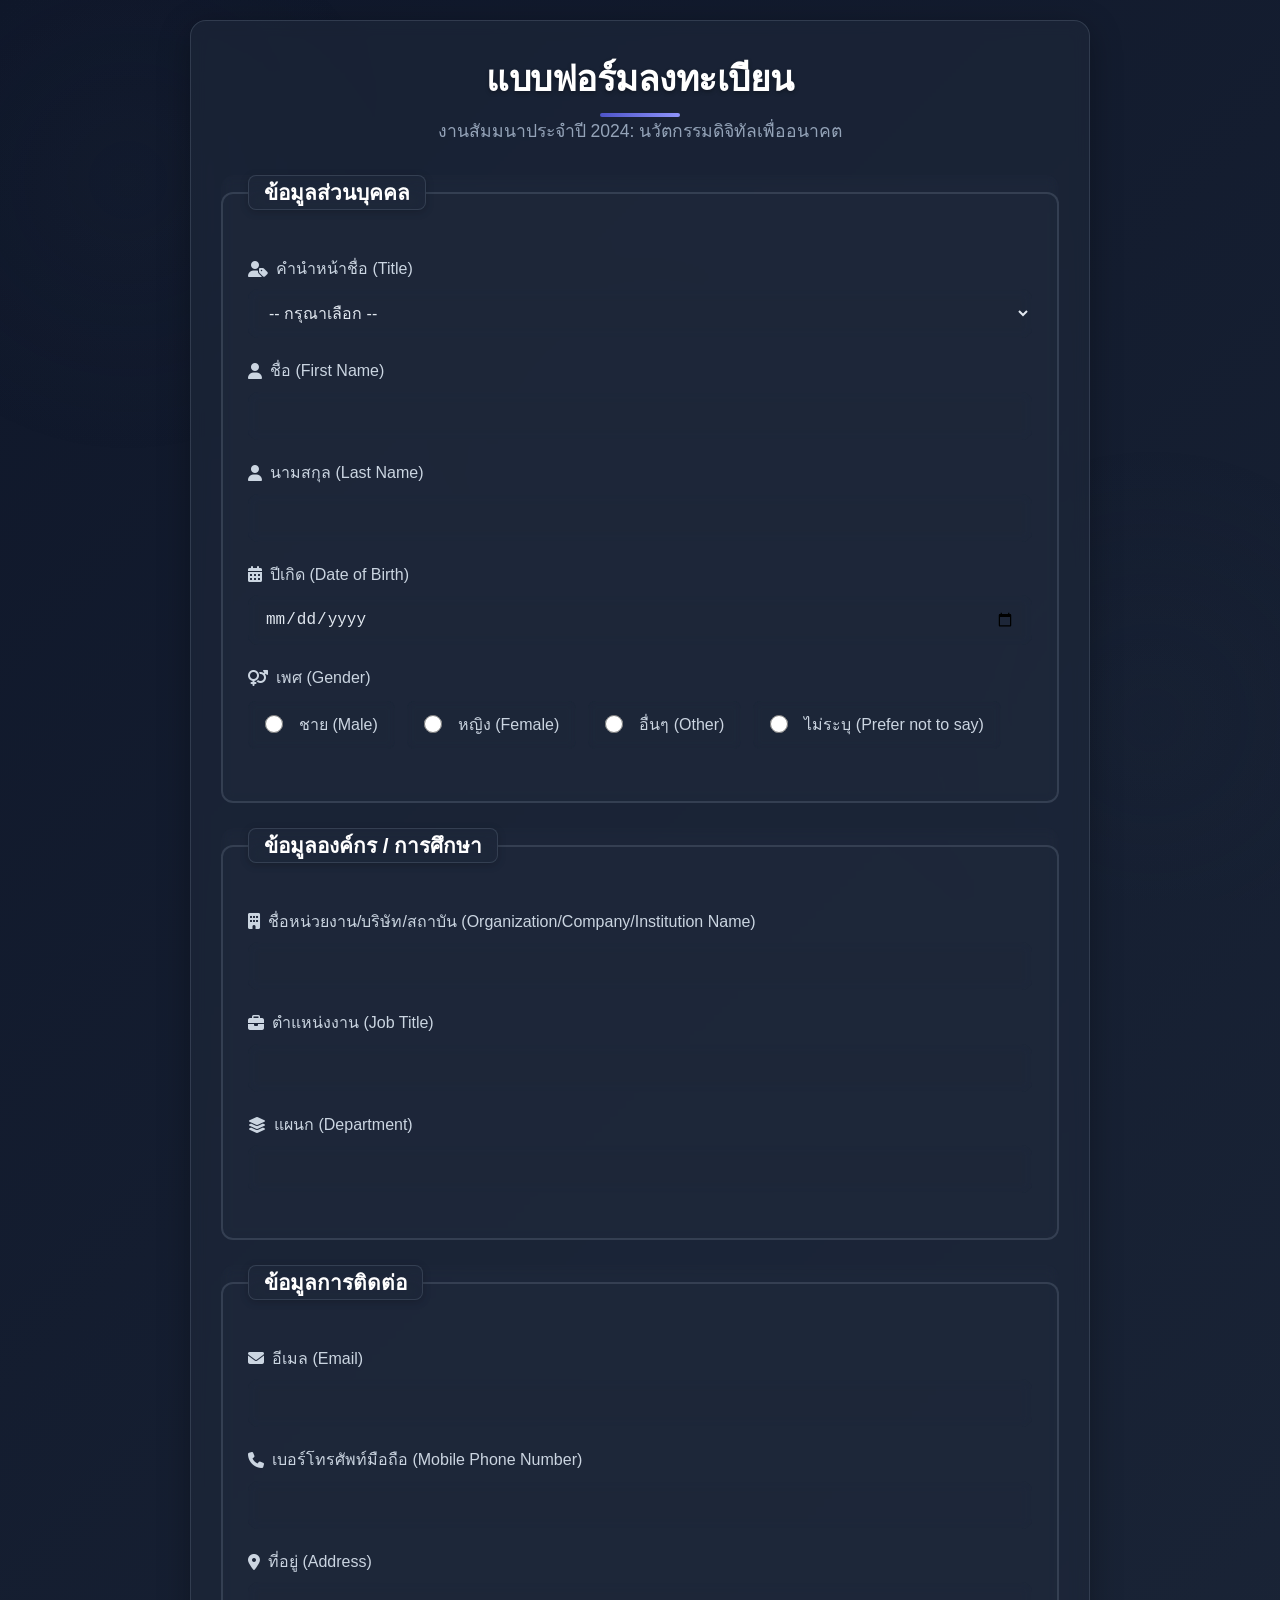
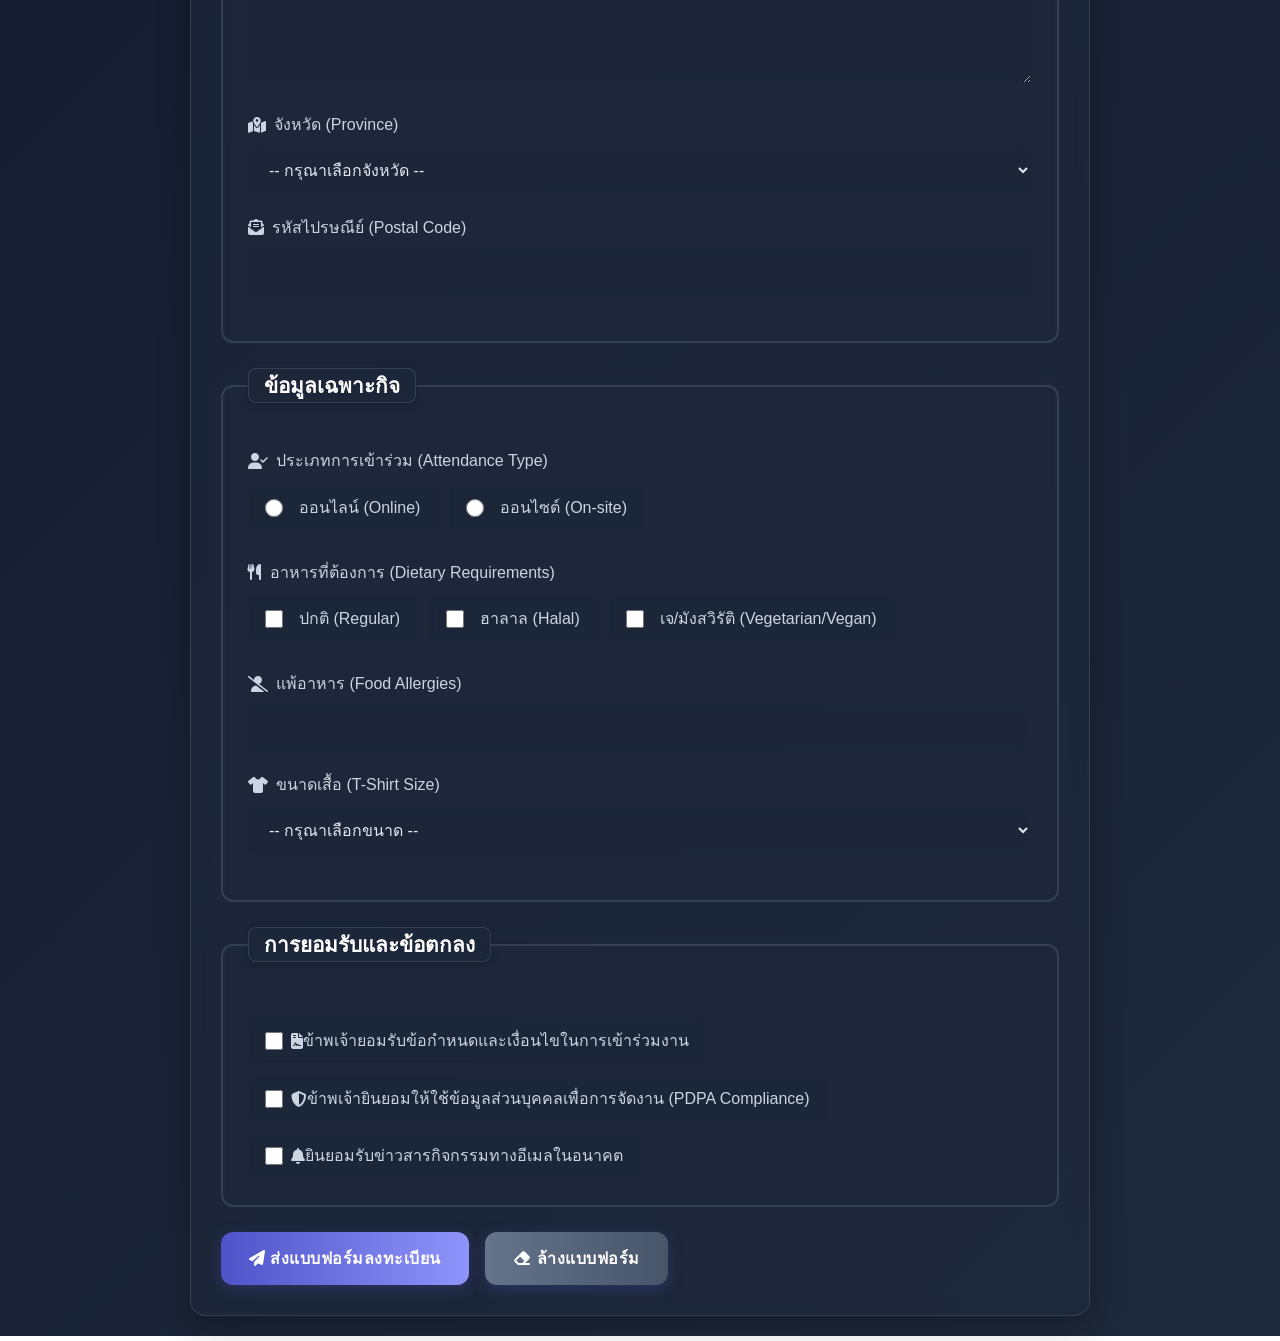
<file: index.html>
<!DOCTYPE html>
<html lang="th">
<head>
    <meta charset="UTF-8">
    <meta name="viewport" content="width=device-width, initial-scale=1.0">
    <title>แบบฟอร์มลงทะเบียน</title>
    <link rel="stylesheet" href="style.css">
    <!-- Font Awesome for icons -->
    <link rel="stylesheet" href="https://cdnjs.cloudflare.com/ajax/libs/font-awesome/6.4.0/css/all.min.css" integrity="sha512-iecdLmaskl7CVkqkXNQ/ZH/XLlvWZOJyj7Yy7tcenmpD1ypASozpmT/E0iPtmFIB46ZmdtAc9eNBvH0H/ZpiBw==" crossorigin="anonymous" referrerpolicy="no-referrer" />
</head>
<body>
    <div class="body-background"></div>
    <div class="container">
        <h1>แบบฟอร์มลงทะเบียน</h1>
        <p>งานสัมมนาประจำปี 2024: นวัตกรรมดิจิทัลเพื่ออนาคต</p>

        <!-- Loading Spinner -->
        <div id="loadingSpinner" class="loading-spinner" style="display: none;">
            <div class="spinner"></div>
            <p>กำลังบันทึกข้อมูล...</p>
        </div>

        <!-- Notification Container -->
        <div id="notificationContainer"></div>

        <form id="registrationForm">
            <!-- Section 1: ข้อมูลส่วนบุคคล -->
            <fieldset>
                <legend>ข้อมูลส่วนบุคคล</legend>
                <div class="form-group">
                    <label for="title"><i class="fas fa-user-tag"></i> คำนำหน้าชื่อ (Title)</label>
                    <select id="title" name="title" required>
                        <option value="">-- กรุณาเลือก --</option>
                        <option value="นาย">นาย (Mr.)</option>
                        <option value="นาง">นาง (Mrs.)</option>
                        <option value="นางสาว">นางสาว (Ms.)</option>
                    </select>
                </div>
                <div class="form-group">
                    <label for="firstname"><i class="fas fa-user"></i> ชื่อ (First Name)</label>
                    <input type="text" id="firstname" name="firstname" required>
                </div>
                <div class="form-group">
                    <label for="lastname"><i class="fas fa-user"></i> นามสกุล (Last Name)</label>
                    <input type="text" id="lastname" name="lastname" required>
                </div>
                <div class="form-group">
                    <label for="dob"><i class="fas fa-calendar-alt"></i> ปีเกิด (Date of Birth)</label>
                    <input type="date" id="dob" name="dob" required>
                </div>
                <div class="form-group">
                    <label><i class="fas fa-venus-mars"></i> เพศ (Gender)</label>
                    <div class="radio-group" required>
                        <label><input type="radio" name="gender" value="ชาย"> ชาย (Male)</label>
                        <label><input type="radio" name="gender" value="หญิง"> หญิง (Female)</label>
                        <label><input type="radio" name="gender" value="อื่นๆ"> อื่นๆ (Other)</label>
                        <label><input type="radio" name="gender" value="ไม่ระบุ"> ไม่ระบุ (Prefer not to say)</label>
                    </div>
                </div>
            </fieldset>

            <!-- Section 2: ข้อมูลองค์กร / การศึกษา -->
            <fieldset>
                <legend>ข้อมูลองค์กร / การศึกษา</legend>
                <div class="form-group">
                    <label for="organization"><i class="fas fa-building"></i> ชื่อหน่วยงาน/บริษัท/สถาบัน (Organization/Company/Institution Name)</label>
                    <input type="text" id="organization" name="organization">
                </div>
                <div class="form-group">
                    <label for="jobtitle"><i class="fas fa-briefcase"></i> ตำแหน่งงาน (Job Title)</label>
                    <input type="text" id="jobtitle" name="jobtitle">
                </div>
                <div class="form-group">
                    <label for="department"><i class="fas fa-layer-group"></i> แผนก (Department)</label>
                    <input type="text" id="department" name="department">
                </div>
            </fieldset>

            <!-- Section 3: ข้อมูลการติดต่อ -->
            <fieldset>
                <legend>ข้อมูลการติดต่อ</legend>
                <div class="form-group">
                    <label for="email"><i class="fas fa-envelope"></i> อีเมล (Email)</label>
                    <input type="email" id="email" name="email" required>
                </div>
                <div class="form-group">
                    <label for="phone"><i class="fas fa-phone"></i> เบอร์โทรศัพท์มือถือ (Mobile Phone Number)</label>
                    <input type="tel" id="phone" name="phone" required>
                </div>
                <div class="form-group">
                    <label for="address"><i class="fas fa-map-marker-alt"></i> ที่อยู่ (Address)</label>
                    <textarea id="address" name="address" rows="4" required></textarea>
                </div>
                <div class="form-group">
                    <label for="province"><i class="fas fa-map-marked-alt"></i> จังหวัด (Province)</label>
                    <select id="province" name="province" required>
                        <option value="">-- กรุณาเลือกจังหวัด --</option>
                        <!-- We'll add a few Thai provinces as example, but in reality you might want all 77 -->
                        <option value="กรุงเทพมหานคร">กรุงเทพมหานคร</option>
                        <option value="เชียงใหม่">เชียงใหม่</option>
                        <option value="ภูเก็ต">ภูเก็ต</option>
                        <option value="ขอนแก่น">ขอนแก่น</option>
                        <option value="สงขลา">สงขลา</option>
                    </select>
                </div>
                <div class="form-group">
                    <label for="postalcode"><i class="fas fa-envelope-open-text"></i> รหัสไปรษณีย์ (Postal Code)</label>
                    <input type="text" id="postalcode" name="postalcode" required>
                </div>
            </fieldset>

            <!-- Section 4: ข้อมูลเฉพาะกิจ -->
            <fieldset>
                <legend>ข้อมูลเฉพาะกิจ</legend>
                <div class="form-group">
                    <label><i class="fas fa-user-check"></i> ประเภทการเข้าร่วม (Attendance Type)</label>
                    <div class="radio-group" required>
                        <label><input type="radio" name="attendance" value="ออนไลน์"> ออนไลน์ (Online)</label>
                        <label><input type="radio" name="attendance" value="ออนไซต์"> ออนไซต์ (On-site)</label>
                    </div>
                </div>
                <div class="form-group">
                    <label><i class="fas fa-utensils"></i> อาหารที่ต้องการ (Dietary Requirements)</label>
                    <div class="checkbox-group">
                        <label><input type="checkbox" name="diet[]" value="ปกติ"> ปกติ (Regular)</label>
                        <label><input type="checkbox" name="diet[]" value="ฮาลาล"> ฮาลาล (Halal)</label>
                        <label><input type="checkbox" name="diet[]" value="เจ/มังสวิรัติ"> เจ/มังสวิรัติ (Vegetarian/Vegan)</label>
                    </div>
                </div>
                <div class="form-group">
                    <label for="allergies"><i class="fas fa-user-slash"></i> แพ้อาหาร (Food Allergies)</label>
                    <input type="text" id="allergies" name="allergies">
                </div>
                <div class="form-group">
                    <label for="tshirt"><i class="fas fa-tshirt"></i> ขนาดเสื้อ (T-Shirt Size)</label>
                    <select id="tshirt" name="tshirt" required>
                        <option value="">-- กรุณาเลือกขนาด --</option>
                        <option value="S">S</option>
                        <option value="M">M</option>
                        <option value="L">L</option>
                        <option value="XL">XL</option>
                        <option value="2XL">2XL</option>
                    </select>
                </div>
            </fieldset>

            <!-- Section 5: การยอมรับและข้อตกลง -->
            <fieldset>
                <legend>การยอมรับและข้อตกลง</legend>
                <div class="checkbox-group">
                    <label><input type="checkbox" name="terms" value="accept" required> <i class="fas fa-file-contract"></i> ข้าพเจ้ายอมรับข้อกำหนดและเงื่อนไขในการเข้าร่วมงาน</label>
                </div>
                <div class="checkbox-group">
                    <label><input type="checkbox" name="pdpa" value="consent" required> <i class="fas fa-shield-alt"></i> ข้าพเจ้ายินยอมให้ใช้ข้อมูลส่วนบุคคลเพื่อการจัดงาน (PDPA Compliance)</label>
                </div>
                <div class="checkbox-group">
                    <label><input type="checkbox" name="newsletter" value="yes"> <i class="fas fa-bell"></i> ยินยอมรับข่าวสารกิจกรรมทางอีเมลในอนาคต</label>
                </div>
            </fieldset>

            <button type="submit"><i class="fas fa-paper-plane"></i> ส่งแบบฟอร์มลงทะเบียน</button>
            <button type="reset"><i class="fas fa-eraser"></i> ล้างแบบฟอร์ม</button>
        </form>
    </div>
    <script src="config.js"></script>
    <script src="script.js"></script>
</body>
</html>
</file>
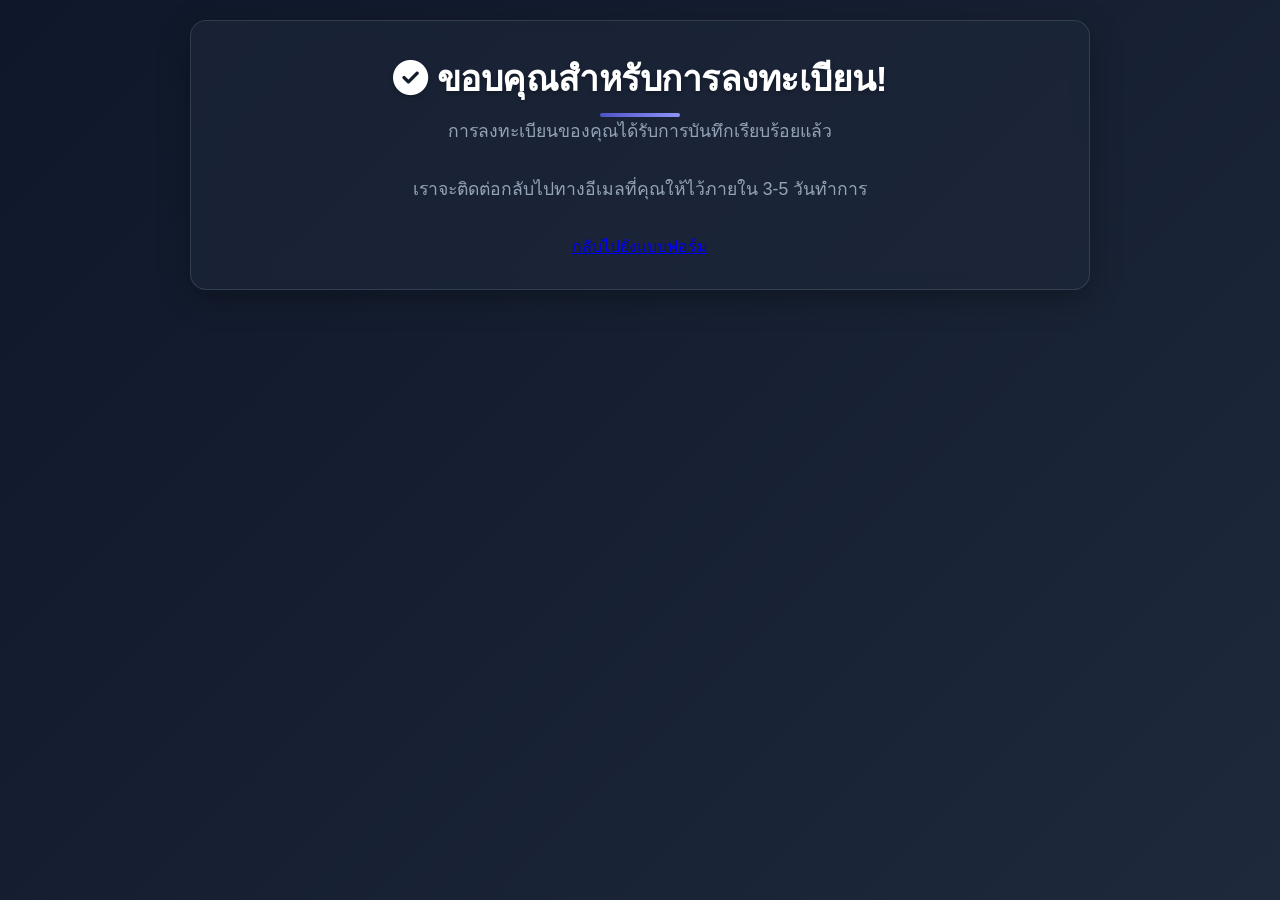
<file: thank-you.html>
<!DOCTYPE html>
<html lang="th">
<head>
    <meta charset="UTF-8">
    <meta name="viewport" content="width=device-width, initial-scale=1.0">
    <title>ขอบคุณสำหรับการลงทะเบียน</title>
    <link rel="stylesheet" href="style.css">
    <!-- Font Awesome for icons -->
    <link rel="stylesheet" href="https://cdnjs.cloudflare.com/ajax/libs/font-awesome/6.4.0/css/all.min.css" integrity="sha512-iecdLmaskl7CVkqkXNQ/ZH/XLlvWZOJyj7Yy7tcenmpD1ypASozpmT/E0iPtmFIB46ZmdtAc9eNBvH0H/ZpiBw==" crossorigin="anonymous" referrerpolicy="no-referrer" />
</head>
<body>
    <div class="container">
        <h1><i class="fas fa-check-circle"></i> ขอบคุณสำหรับการลงทะเบียน!</h1>
        <p>การลงทะเบียนของคุณได้รับการบันทึกเรียบร้อยแล้ว</p>
        <p>เราจะติดต่อกลับไปทางอีเมลที่คุณให้ไว้ภายใน 3-5 วันทำการ</p>
        <div style="text-align: center; margin-top: 30px;">
            <a href="index.html" class="button">กลับไปยังแบบฟอร์ม</a>
        </div>
    </div>
</body>
</html>
</file>
<file: style.css>
:root {
    --primary-color: #4e54c8;
    --secondary-color: #8f94fb;
    --success-color: #43e97b;
    --warning-color: #f8961e;
    --danger-color: #f953c6;
    --dark-bg: #0f172a;
    --darker-bg: #020617;
    --light-bg: #1e293b;
    --lighter-bg: #334155;
    --text-color: #e2e8f0;
    --border-color: #334155;
    --focus-color: #6366f1;
    --glass-bg: rgba(30, 41, 59, 0.6);
    --glass-border: rgba(148, 163, 184, 0.2);
    --shadow-color: rgba(0, 0, 0, 0.3);
    --animation-duration: 0.3s;
    --animation-easing: cubic-bezier(0.4, 0, 0.2, 1);
    --reduced-motion: 0.1s;
}

* {
    margin: 0;
    padding: 0;
    box-sizing: border-box;
}

body {
    background-color: var(--dark-bg);
    color: var(--text-color);
    font-family: 'Segoe UI', Tahoma, Geneva, Verdana, sans-serif;
    line-height: 1.6;
    min-height: 100vh;
    padding: 20px;
    /* Static background instead of animated gradient */
    background: linear-gradient(135deg, #0f172a 0%, #1e293b 100%);
}

/* Simplified background animation container - reduced opacity and slower animation */
.body-background {
    position: fixed;
    top: 0;
    left: 0;
    width: 100%;
    height: 100%;
    background-image:
        radial-gradient(circle at 10% 20%, rgba(30, 41, 59, 0.15) 0%, transparent 20%),
        radial-gradient(circle at 90% 80%, rgba(30, 41, 59, 0.15) 0%, transparent 20%),
        radial-gradient(circle at 50% 50%, rgba(30, 41, 59, 0.1) 0%, transparent 25%);
    animation: float 30s ease-in-out infinite;
    pointer-events: none;
    z-index: -1;
}

.container {
    max-width: 900px;
    margin: 0 auto;
    background: var(--glass-bg);
    backdrop-filter: blur(8px);
    border: 1px solid var(--glass-border);
    border-radius: 16px;
    padding: 30px;
    box-shadow: 0 8px 32px var(--shadow-color);
    position: relative;
    z-index: 1;
    animation: slideUp 0.5s var(--animation-easing) forwards;
    opacity: 0;
}

h1 {
    color: #ffffff;
    text-align: center;
    margin-bottom: 10px;
    font-size: 2.2rem;
    text-shadow: 0 2px 4px rgba(0,0,0,0.3);
    letter-spacing: -0.5px;
    position: relative;
}

h1::after {
    content: '';
    position: absolute;
    bottom: -10px;
    left: 50%;
    transform: translateX(-50%);
    width: 80px;
    height: 4px;
    background: linear-gradient(to right, var(--primary-color), var(--secondary-color));
    border-radius: 2px;
}

p {
    text-align: center;
    color: #94a3b8;
    margin-bottom: 30px;
    font-size: 1.1rem;
}

/* Glassmorphism fieldset */
fieldset {
    border: 2px solid var(--glass-border);
    border-radius: 12px;
    padding: 25px;
    margin-bottom: 25px;
    background: var(--glass-bg);
    backdrop-filter: blur(6px);
    transition: all var(--reduced-motion) var(--animation-easing);
    position: relative;
    overflow: hidden;
    animation: fadeIn var(--reduced-motion) var(--animation-easing) forwards;
    opacity: 0;
    transform: translateY(10px);
}

fieldset:nth-child(1) { animation-delay: 0.05s; }
fieldset:nth-child(2) { animation-delay: 0.1s; }
fieldset:nth-child(3) { animation-delay: 0.15s; }
fieldset:nth-child(4) { animation-delay: 0.2s; }
fieldset:nth-child(5) { animation-delay: 0.25s; }

/* Animated border gradient */
fieldset::before {
    content: '';
    position: absolute;
    top: -2px;
    left: -2px;
    right: -2px;
    bottom: -2px;
    background: linear-gradient(45deg,
        var(--primary-color),
        var(--secondary-color),
        var(--primary-color));
    background-size: 400%;
    border-radius: 14px;
    z-index: -1;
    opacity: 0;
    transition: opacity var(--animation-duration) var(--animation-easing);
    filter: blur(8px);
}

fieldset:hover::before {
    opacity: 0.5;
    animation: gradientMove 4s ease infinite;
}

fieldset:focus-within {
    border-color: var(--focus-color);
    box-shadow: 0 0 0 4px rgba(99, 102, 241, 0.25);
    transform: translateY(-2px);
}

fieldset:focus-within::before {
    opacity: 0.7;
}

/* Floating legend */
legend {
    font-weight: 600;
    font-size: 1.3rem;
    color: #ffffff;
    padding: 0 15px;
    margin-bottom: 20px;
    position: relative;
    display: inline-block;
    background: var(--glass-bg);
    backdrop-filter: blur(8px);
    border-radius: 8px;
    border: 1px solid var(--glass-border);
    box-shadow: 0 2px 8px rgba(0,0,0,0.2);
    transform: translateY(-10px);
    animation: legendFloat 0.6s var(--animation-easing) forwards;
    opacity: 0;
}

/* Animate legend when fieldset is viewed */
fieldset:nth-child(1) legend { animation-delay: 0.15s; }
fieldset:nth-child(2) legend { animation-delay: 0.25s; }
fieldset:nth-child(3) legend { animation-delay: 0.35s; }
fieldset:nth-child(4) legend { animation-delay: 0.45s; }
fieldset:nth-child(5) legend { animation-delay: 0.55s; }

.form-group {
    margin-bottom: 20px;
}

.form-group label {
    display: block;
    margin-bottom: 8px;
    font-weight: 500;
    color: #cbd5e1;
    display: flex;
    align-items: center;
    gap: 8px;
    font-size: 1rem;
}

/* Form inputs with glassmorphism */
.form-group input[type="text"],
.form-group input[type="email"],
.form-group input[type="tel"],
.form-group input[type="date"],
.form-group select,
.form-group textarea {
    width: 100%;
    padding: 14px 16px;
    border: none;
    border-radius: 10px;
    background: rgba(30, 41, 59, 0.4);
    backdrop-filter: blur(6px);
    color: var(--text-color);
    font-size: 1rem;
    transition: all var(--animation-duration) var(--animation-easing);
    border: 1px solid transparent;
}

.form-group input[type="text"]::placeholder,
.form-group input[type="email"]::placeholder,
.form-group input[type="tel"]::placeholder,
.form-group input[type="date"]::placeholder,
.form-group textarea::placeholder {
    color: #94a3b8;
    opacity: 1;
}

.form-group input[type="text"]:focus,
.form-group input[type="email"]:focus,
.form-group input[type="tel"]:focus,
.form-group input[type="date"]:focus,
.form-group select:focus,
.form-group textarea:focus {
    outline: none;
    border-color: var(--focus-color);
    box-shadow: 0 0 0 3px rgba(99, 102, 241, 0.25);
    background: rgba(30, 41, 59, 0.5);
    transform: translateY(-2px);
    transition: all var(--reduced-motion) var(--animation-easing);
}

/* Removed pulse animation to reduce CPU/GPU load */

/* Hover scale effect */
.form-group input[type="text"]:hover,
.form-group input[type="email"]:hover,
.form-group input[type="tel"]:hover,
.form-group input[type="date"]:hover,
.form-group select:hover,
.form-group textarea:hover {
    transform: scale(1.02);
    transition: all var(--reduced-motion) var(--animation-easing);
}

/* Radio and checkbox groups */
.radio-group,
.checkbox-group {
    display: flex;
    flex-wrap: wrap;
    gap: 12px;
    margin-top: 10px;
}

.radio-group label,
.checkbox-group label {
    display: flex;
    align-items: center;
    cursor: pointer;
    font-weight: 500;
    color: #cbd5e1;
    padding: 10px 16px;
    border-radius: 8px;
    background: rgba(30, 41, 59, 0.3);
    backdrop-filter: blur(4px);
    transition: all var(--reduced-motion) var(--animation-easing);
    border: 1px solid transparent;
}

.radio-group label:hover,
.checkbox-group label:hover {
    background: rgba(30, 41, 59, 0.4);
    transform: translateY(-2px);
}

.radio-group input[type="radio"],
.checkbox-group input[type="checkbox"] {
    margin-right: 8px;
    width: 18px;
    height: 18px;
    cursor: pointer;
}

/* Checked state */
.radio-group label:has(input[type="radio"]:checked),
.checkbox-group label:has(input[type="checkbox"]:checked) {
    background: linear-gradient(to right, var(--primary-color), var(--secondary-color));
    color: white;
    box-shadow: 0 4px 12px rgba(79, 84, 200, 0.3);
}

/* Buttons */
button {
    background: linear-gradient(to right, var(--primary-color), var(--secondary-color));
    color: white;
    border: none;
    padding: 14px 28px;
    border-radius: 12px;
    cursor: pointer;
    font-size: 1rem;
    font-weight: 600;
    transition: all var(--animation-duration) var(--animation-easing);
    position: relative;
    overflow: hidden;
    box-shadow: 0 4px 15px rgba(79, 84, 200, 0.3);
    margin-right: 12px;
    letter-spacing: 0.5px;
}

button:hover {
    transform: translateY(-3px);
    box-shadow: 0 8px 25px rgba(79, 84, 200, 0.4);
    background: linear-gradient(to right, var(--secondary-color), var(--primary-color));
}

button:active {
    transform: translateY(0);
}

button[type="reset"] {
    background: linear-gradient(to right, #64748b, #475569);
}

button[type="reset"]:hover {
    background: linear-gradient(to right, #475569, #64748b);
    box-shadow: 0 4px 15px rgba(100, 116, 139, 0.3);
}

/* Loading spinner */
.loading-spinner {
    display: flex;
    flex-direction: column;
    align-items: center;
    justify-content: center;
    position: fixed;
    top: 0;
    left: 0;
    width: 100%;
    height: 100%;
    background: rgba(15, 23, 42, 0.8);
    backdrop-filter: blur(4px);
    z-index: 1000;
    opacity: 0;
    visibility: hidden;
    transition: opacity 0.3s var(--animation-easing);
}

.loading-spinner.visible {
    opacity: 1;
    visibility: visible;
}

.spinner {
    width: 50px;
    height: 50px;
    border: 5px solid var(--glass-border);
    border-top-color: var(--primary-color);
    border-radius: 50%;
    animation: spin 1s linear infinite;
    margin-bottom: 16px;
}

.loading-spinner p {
    color: #e2e8f0;
    font-size: 1.1rem;
    letter-spacing: 0.5px;
}

/* Notification styles */
#notificationContainer {
    position: fixed;
    top: 20px;
    right: 20px;
    z-index: 1000;
    display: flex;
    flex-direction: column;
    gap: 12px;
}

.notification {
    background: var(--glass-bg);
    backdrop-filter: blur(8px);
    border: 1px solid var(--glass-border);
    border-radius: 12px;
    padding: 16px 20px;
    color: var(--text-color);
    font-weight: 500;
    display: flex;
    align-items: center;
    gap: 12px;
    box-shadow: 0 8px 32px var(--shadow-color);
    animation: slideIn 0.4s var(--animation-easing) forwards,
               slideOut 0.4s var(--animation-easing) forwards 3.6s;
    opacity: 0;
    transform: translateX(100%);
}

.notification.show {
    opacity: 1;
    transform: translateX(0);
}

.notification.success {
    border-left: 4px solid var(--success-color);
}

.notification.error {
    border-left: 4px solid var(--danger-color);
}

.notification i {
    font-size: 1.5rem;
}

.notification.success i {
    color: var(--success-color);
}

.notification.error i {
    color: var(--danger-color);
}

/* Dark mode toggle (if needed, but we are always dark) */
/* We keep dark mode as default */

/* Responsive adjustments */
@media (max-width: 768px) {
    .container {
        padding: 20px;
        margin: 10px;
    }

    h1 {
        font-size: 1.8rem;
    }

    .form-group input[type="text"],
    .form-group input[type="email"],
    .form-group input[type="tel"],
    .form-group input[type="date"],
    .form-group select,
    .form-group textarea {
        padding: 12px 14px;
    }

    button {
        padding: 12px 24px;
        font-size: 0.95rem;
    }

    .radio-group,
    .checkbox-group {
        flex-direction: column;
        gap: 8px;
    }

    .notification {
        width: 90%;
        left: 5%;
        padding: 14px 18px;
    }
}

@media (max-width: 480px) {
    .container {
        padding: 15px;
    }

    h1 {
        font-size: 1.6rem;
    }

    legend {
        font-size: 1.1rem;
        padding: 0 10px;
    }

    .form-group label {
        font-size: 0.95rem;
    }

    .form-group input[type="text"],
    .form-group input[type="email"],
    .form-group input[type="tel"],
    .form-group input[type="date"],
    .form-group select,
    .form-group textarea {
        padding: 10px 12px;
        font-size: 0.95rem;
    }

    button {
        width: 100%;
        margin-bottom: 10px;
        padding: 12px;
    }

    button[type="reset"] {
        margin-top: 10px;
    }
}

/* Keyframe Animations */
@keyframes gradientShift {
    0% { background-position: 0% 50%; }
    50% { background-position: 100% 50%; }
    100% { background-position: 0% 50%; }
}

@keyframes float {
    0%, 100% { transform: translateY(0px); }
    50% { transform: translateY(-10px); }
}

@keyframes slideUp {
    0% { opacity: 0; transform: translateY(30px); }
    100% { opacity: 1; transform: translateY(0); }
}

@keyframes fadeIn {
    0% { opacity: 0; transform: translateY(20px); }
    100% { opacity: 1; transform: translateY(0); }
}

@keyframes legendFloat {
    0% { opacity: 0; transform: translateY(-10px) scale(0.9); }
    100% { opacity: 1; transform: translateY(0) scale(1); }
}

@keyframes gradientMove {
    0% { background-position: 0% 50%; }
    50% { background-position: 100% 50%; }
    100% { background-position: 0% 50%; }
}

@keyframes pulse {
    0% { box-shadow: 0 0 0 0 rgba(99, 102, 241, 0.4); }
    70% { box-shadow: 0 0 0 10px rgba(99, 102, 241, 0); }
    100% { box-shadow: 0 0 0 0 rgba(99, 102, 241, 0); }
}

@keyframes spin {
    to { transform: rotate(360deg); }
}

@keyframes slideIn {
    0% { opacity: 0; transform: translateX(100%); }
    100% { opacity: 1; transform: translateX(0); }
}

@keyframes slideOut {
    0% { opacity: 1; transform: translateX(0); }
    100% { opacity: 0; transform: translateX(100%); }
}

/* Fix for autofill backgrounds */
input:-webkit-autofill,
input:-webkit-autofill:hover,
input:-webkit-autofill:focus,
input:-webkit-autofill:active {
    -webkit-box-shadow: 0 0 0 30px rgba(30, 41, 59, 0.6) inset !important;
    -webkit-text-fill-color: #e2e8f0 !important;
    transition: background-color 5000s ease-in-out 0s;
}

/* Text selection */
::selection {
    background: rgba(99, 102, 241, 0.3);
    color: #ffffff;
}
</file>
